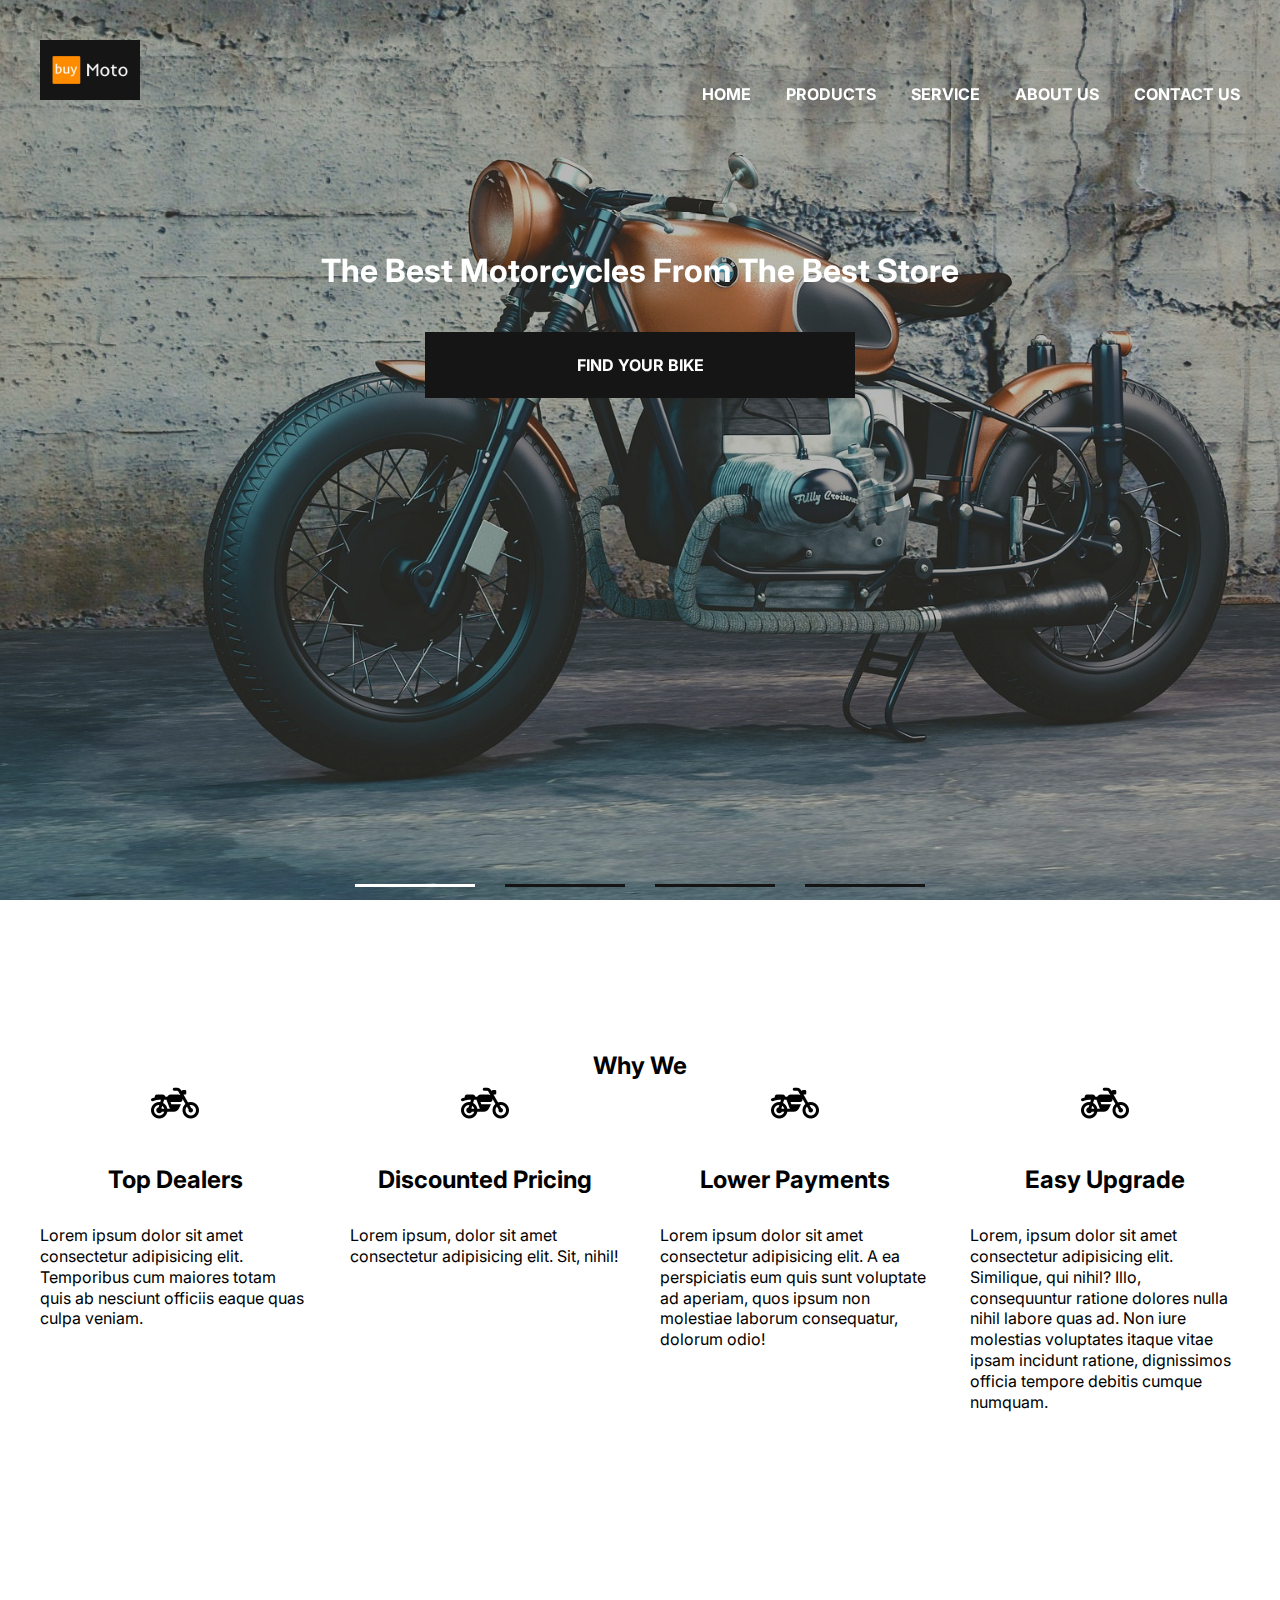
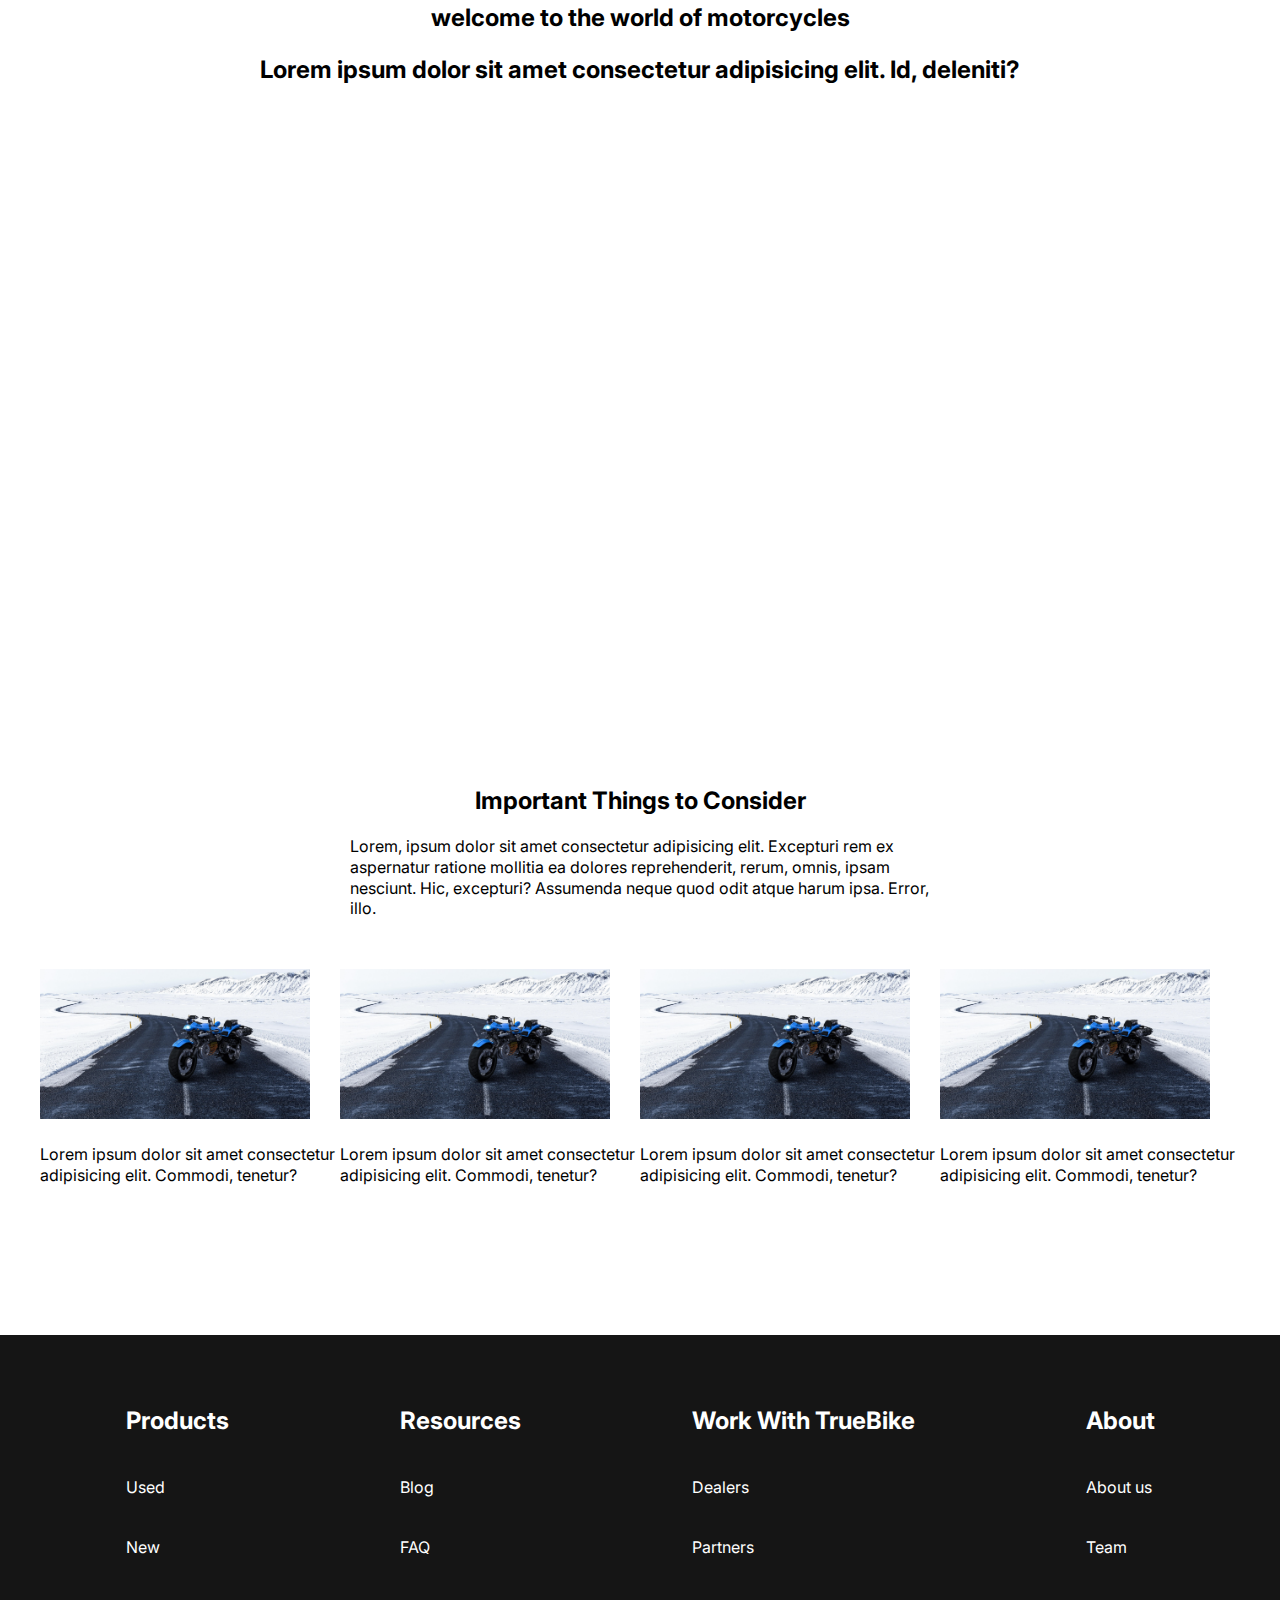
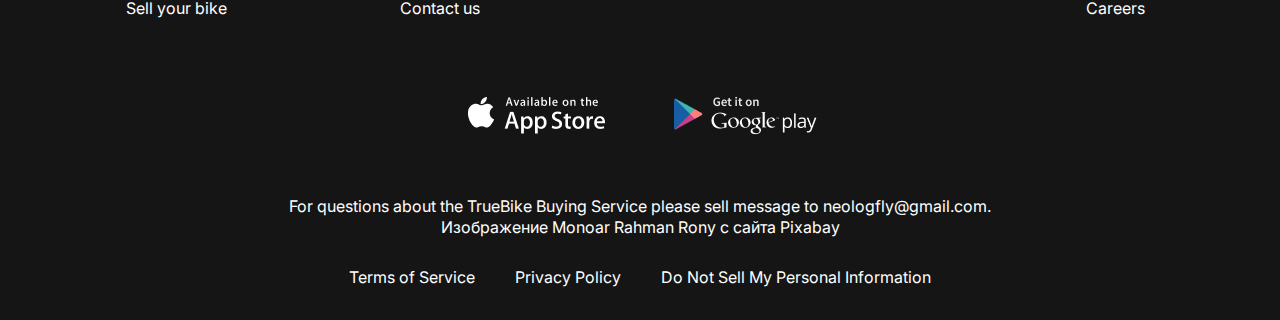
<file: index.html>
<!DOCTYPE html>
<html lang="en">

<head>
    <meta charset="UTF-8">
    <meta name="viewport" content="width=device-width, initial-scale=1.0">
    <title>Document</title>
    <link rel="preconnect" href="https://fonts.googleapis.com">
    <link rel="preconnect" href="https://fonts.gstatic.com" crossorigin>
    <link
        href="https://fonts.googleapis.com/css2?family=Inter:ital,opsz,wght@0,14..32,100..900;1,14..32,100..900&family=Open+Sans:ital,wght@0,300..800;1,300..800&display=swap"
        rel="stylesheet">
    <link rel="stylesheet" href="https://cdn.jsdelivr.net/npm/swiper@11/swiper-bundle.min.css" />
    <link rel="stylesheet" href="css/style.css">
</head>

<body>


    <div class="wrapper">
        <header class="header header-main">
            <div class="container">
                <div class="header__inner">
                    <a href="/" class="logo">
                        <img src="images/logo.png" alt="" class="logo__img" width="100px" height="60px">
                    </a>
                    <nav class="menu">
                        <button class="menu__btn">
                            <span></span>
                            <span></span>
                            <span></span>
                        </button>
                        <ul class="menu__list">
                            <li class="menu__list-item"><a href="new-bikes.html" class="menu__list-link">HOME</a></li>
                            <li class="menu__list-item"><a href="/" class="menu__list-link">PRODUCTS</a></li>
                            <li class="menu__list-item"><a href="#" class="menu__list-link">SERVICE</a></li>
                            <li class="menu__list-item"><a href="#" class="menu__list-link">ABOUT US</a></li>
                            <li class="menu__list-item--active"><a href="contacts.html" class="menu__list-link">CONTACT US</a></li>
                        </ul>
                    </nav>

                </div>
            </div>
        </header>
        <main class="main">

            <section class="top">
                <div class="container">
                    <h1 class="title">
                        The Best Motorcycles From The Best Store
                    </h1>
                    <a href="new-bikes.html" class="top__link">
                        FIND YOUR BIKE
                    </a>
                </div>
            </section>
            <div class="slider">
                <div class="swiper">
                    <div class="swiper-wrapper">
                        <div class="swiper-slide" style="background-image: url(images/pic-1.jpg);"></div>
                        <div class="swiper-slide" style="background-image: url(images/pic-2.jpg);"></div>
                        <div class="swiper-slide" style="background-image: url(images/pic-1.jpg);"></div>
                        <div class="swiper-slide" style="background-image: url(images/pic-1.jpg);"></div>
                    </div>
                    <div class="swiper-pagination"></div>
                </div>

            </div>
            <section class="why-we">
                <div class="container">
                    <h2 class="section-title">
                        Why We
                    </h2>
                    <ul class="why-we__list">
                        <li class="why-we__item">
                            <img class="why-we__item-img" src="images/icon_moto.png" alt="">
                            <h3 class="why-we__item-title">
                                Top Dealers
                            </h3>
                            <p class="why-we__item-text">
                                Lorem ipsum dolor sit amet consectetur adipisicing elit. Temporibus cum maiores totam
                                quis ab nesciunt officiis eaque quas culpa veniam.
                            </p>
                        </li>
                        <li class="why-we__item">
                            <img class="why-we__item-img" src="images/icon_moto.png" alt="">
                            <h3 class="why-we__item-title">
                                Discounted Pricing
                            </h3>
                            <p class="why-we__item-text">
                                Lorem ipsum, dolor sit amet consectetur adipisicing elit. Sit, nihil!
                            </p>
                        </li>
                        <li class="why-we__item">
                            <img class="why-we__item-img" src="images/icon_moto.png" alt="">
                            <h3 class="why-we__item-title">
                                Lower Payments
                            </h3>
                            <p class="why-we__item-text">
                                Lorem ipsum dolor sit amet consectetur adipisicing elit. A ea perspiciatis eum quis sunt
                                voluptate ad aperiam, quos ipsum non molestiae laborum consequatur, dolorum odio!
                            </p>
                        <li class="why-we__item">
                            <img class="why-we__item-img" src="images/icon_moto.png" alt="">
                            <h3 class="why-we__item-title">
                                Easy Upgrade
                            </h3>
                            <p class="why-we__item-text">
                                Lorem, ipsum dolor sit amet consectetur adipisicing elit. Similique, qui nihil? Illo,
                                consequuntur ratione dolores nulla nihil labore quas ad. Non iure molestias voluptates
                                itaque vitae ipsam incidunt ratione, dignissimos officia tempore debitis cumque numquam.
                            </p>
                        </li>
                        </p>
                        </li>
                    </ul>
                </div>
            </section>
            <section class="video">
                <div class="container">
                    <h2 class="section-title video__title">
                        welcome to the world of motorcycles
                    </h2>
                    <p class="video__text">
                        Lorem ipsum dolor sit amet consectetur adipisicing elit. Id, deleniti?
                    </p>
                    <iframe class="video__content" width="1000" height="500"
                        src="https://www.youtube.com/embed/hjTjEg1odLI?si=N7LcMvZ3rbeYZhFn&amp;controls=0"
                        title="YouTube video player" frameborder="0"
                        allow="accelerometer; autoplay; clipboard-write; encrypted-media; gyroscope; picture-in-picture; web-share"
                        referrerpolicy="strict-origin-when-cross-origin" allowfullscreen></iframe>
                </div>
            </section>
            <section class="important">
                <div class="container">
                    <h2 class="section-title important__title">
                        Important Things to Consider
                    </h2>
                    <p class="important__text">
                        Lorem, ipsum dolor sit amet consectetur adipisicing elit. Excepturi rem ex aspernatur ratione
                        mollitia ea dolores reprehenderit, rerum, omnis, ipsam nesciunt. Hic, excepturi? Assumenda neque
                        quod odit atque harum ipsa. Error, illo.
                    </p>
                    <ul class="important__list">
                        <li class="important__item">
                            <img class="important__item-img" src="images/important.jpg" height="150" width="270" alt="">
                            <p class="important__item-text">
                                Lorem ipsum dolor sit amet consectetur adipisicing elit. Commodi, tenetur?
                            </p>
                        </li>
                        <li class="important__item">
                            <img class="important__item-img" src="images/important.jpg" height="150" width="270" alt="">
                            <p class="important__item-text">
                                Lorem ipsum dolor sit amet consectetur adipisicing elit. Commodi, tenetur?
                            </p>
                        </li>
                        <li class="important__item">
                            <img class="important__item-img" src="images/important.jpg" height="150" width="270" alt="">
                            <p class="important__item-text">
                                Lorem ipsum dolor sit amet consectetur adipisicing elit. Commodi, tenetur?
                            </p>
                        </li>
                        <li class="important__item">
                            <img class="important__item-img" src="images/important.jpg" height="150" width="270" alt="">
                            <p class="important__item-text">
                                Lorem ipsum dolor sit amet consectetur adipisicing elit. Commodi, tenetur?
                            </p>
                        </li>
                    </ul>
                </div>
            </section>
        </main>
        <footer class="footer">
            <div class="container">
                <nav class="footer__menu">
                    <ul class="footer__menu-list">
                        <li class="footer__menu-item">
                            <p class="footer__menu-title">Products</p>
                        </li>
                        <li class="footer__menu-item"><a href="#" class="footer__menu-link">Used</a></li>
                        <li class="footer__menu-item"><a href="#" class="footer__menu-link">New</a></li>
                        <li class="footer__menu-item"><a href="#" class="footer__menu-link">Sell your bike</a></li>
                    </ul>
                    <ul class="footer__menu-list">
                        <li class="footer__menu-item">
                            <p class="footer__menu-title">Resources</p>
                        </li>
                        <li class="footer__menu-item"><a href="#" class="footer__menu-link">Blog</a></li>
                        <li class="footer__menu-item"><a href="#" class="footer__menu-link">FAQ</a></li>
                        <li class="footer__menu-item"><a href="#" class="footer__menu-link">Contact us</a></li>
                    </ul>
                    <ul class="footer__menu-list">
                        <li class="footer__menu-item">
                            <p class="footer__menu-title">Work With TrueBike</p>
                        </li>
                        <li class="footer__menu-item"><a href="#" class="footer__menu-link">Dealers</a></li>
                        <li class="footer__menu-item"><a href="#" class="footer__menu-link">Partners</a></li>
                    </ul>
                    <ul class="footer__menu-list">
                        <li class="footer__menu-item">
                            <p class="footer__menu-title">About</p>
                        </li>
                        <li class="footer__menu-item"><a href="#" class="footer__menu-link">About us</a></li>
                        <li class="footer__menu-item"><a href="#" class="footer__menu-link">Team</a></li>
                        <li class="footer__menu-item"><a href="#" class="footer__menu-link">Careers</a></li>
                    </ul>
                </nav>
                <ul class="app">
                    <li class="app__item">
                        <a href="#" class="app__item-link">
                            <img src="images/appstore.png" alt="" class="app__item-img">
                        </a>
                    </li>
                    <li class="app__item">
                        <a href="#" class="app__item-link">
                            <img src="images/googleplay.png" alt="" class="app__item-img">
                        </a>
                    </li>
                </ul>
                <div class="footer__copy">
                    <p class="footer__copy-text">
                        For questions about the TrueBike Buying Service please sell message to neologfly@gmail.com. <br>Изображение <a href="https://pixabay.com/ru/users/monoar_cgi_artist-2240009/?utm_source=link-attribution&utm_medium=referral&utm_campaign=image&utm_content=6720610">Monoar Rahman Rony</a> с сайта <a href="https://pixabay.com/ru//?utm_source=link-attribution&utm_medium=referral&utm_campaign=image&utm_content=6720610">Pixabay</a>
                    </p>
                </div>
                <nav class="copy__nav">
                    <ul class="copy__nav-list">
                        <li class="copy__nav-item"><a href="#" class="copy__nav-link">Terms of Service</a></li>
                        <li class="copy__nav-item"><a href="#" class="copy__nav-link">Privacy Policy</a></li>
                        <li class="copy__nav-item"><a href="#" class="copy__nav-link">Do Not Sell My Personal
                                Information</a></li>
                    </ul>
                </nav>
            </div>
        </footer>

    </div>

    <script src="https://cdn.jsdelivr.net/npm/swiper@11/swiper-bundle.min.js"></script>
    <script src="js/main.js"></script>
</body>

</html>
</file>
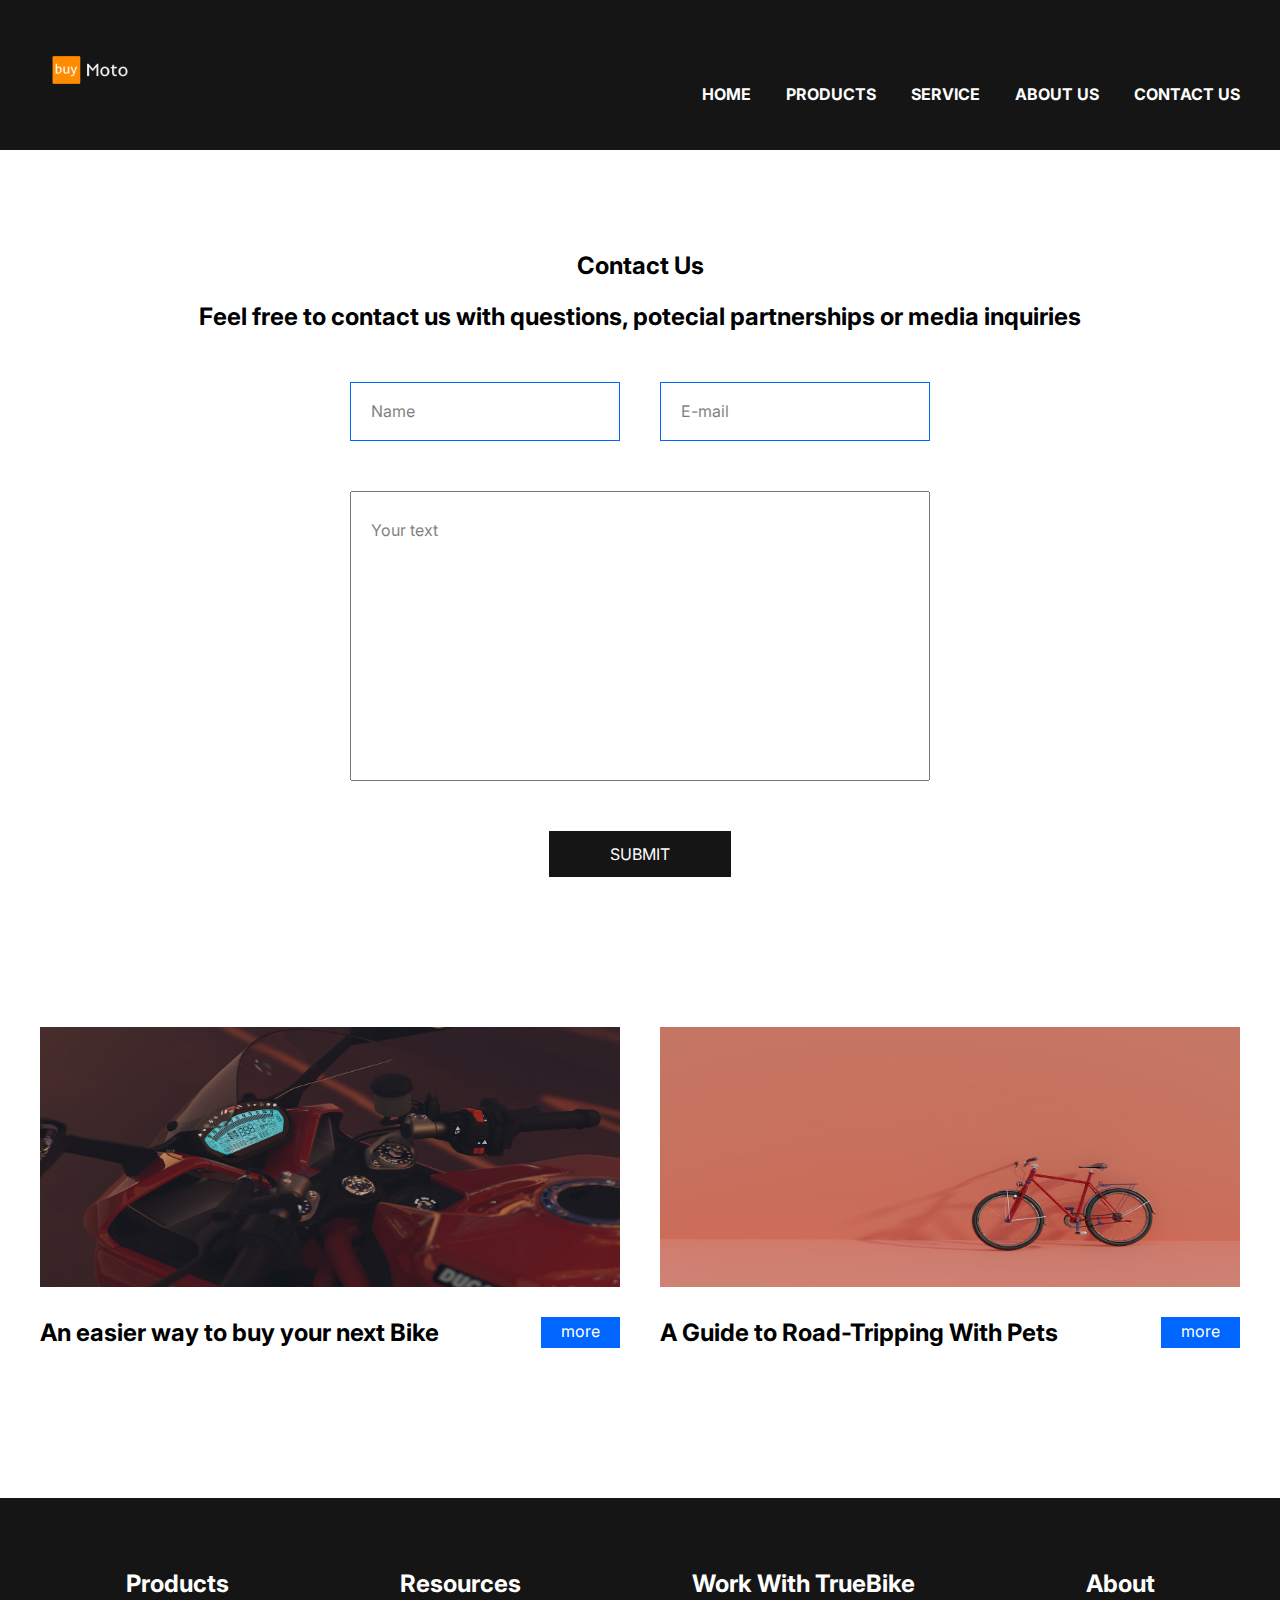
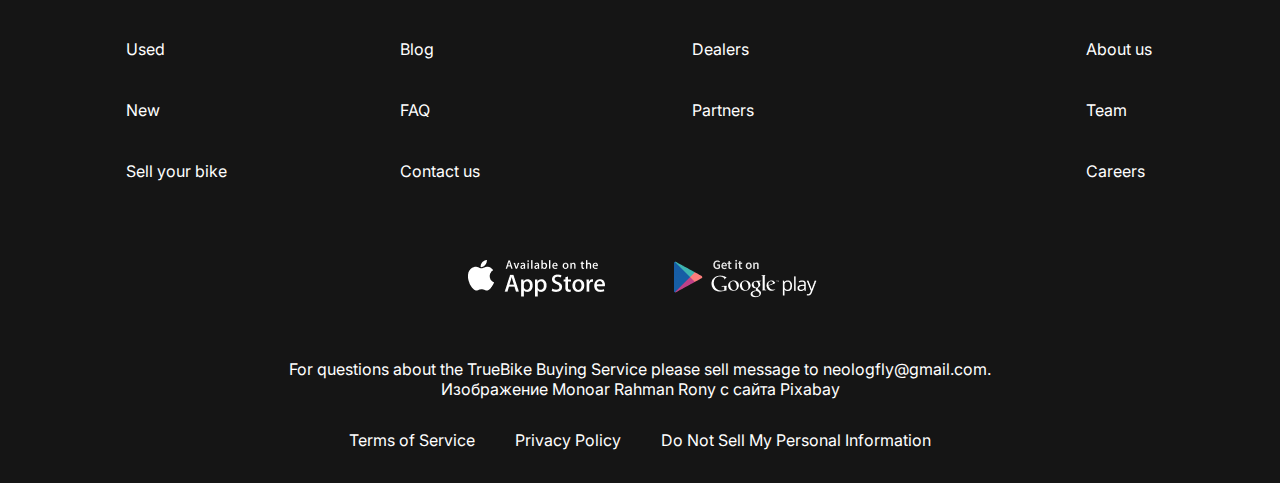
<file: contacts.html>
<!DOCTYPE html>
<html lang="en">

<head>
    <meta charset="UTF-8">
    <meta name="viewport" content="width=device-width, initial-scale=1.0">
    <title>Document</title>
    <link rel="preconnect" href="https://fonts.googleapis.com">
    <link rel="preconnect" href="https://fonts.gstatic.com" crossorigin>
    <link
        href="https://fonts.googleapis.com/css2?family=Inter:ital,opsz,wght@0,14..32,100..900;1,14..32,100..900&family=Open+Sans:ital,wght@0,300..800;1,300..800&display=swap"
        rel="stylesheet">
    <link rel="stylesheet" href="css/style.css">
</head>

<body>


    <div class="wrapper">
        <header class="header">
            <div class="container">
                <div class="header__inner">
                    <a href="/" class="logo">
                        <img src="images/logo.png" alt="" class="logo__img" width="100px" height="60px">
                    </a>
                    <nav class="menu">
                        <button class="menu__btn">
                            <span></span>
                            <span></span>
                            <span></span>
                        </button>
                        <ul class="menu__list">
                            <li class="menu__list-item"><a href="new-bikes.html" class="menu__list-link">HOME</a></li>
                            <li class="menu__list-item"><a href="/" class="menu__list-link">PRODUCTS</a></li>
                            <li class="menu__list-item"><a href="new-bikes.html" class="menu__list-link">SERVICE</a></a></li>
                            <li class="menu__list-item"><a href="#" class="menu__list-link">ABOUT US</a></li>
                            <li class="menu__list-item--active"><a href="#" class="menu__list-link">CONTACT US</a></li>
                        </ul>
                    </nav>

                </div>
            </div>
        </header>
        <main class="main">

            <section class="contacts">
                <div class="container">
                    <h2 class="section-title contacts__title">Contact Us</h2>
                    <p class="contacts__text">Feel free to contact us with questions, potecial partnerships or media inquiries</p>
                    <form action="#" class="form">
                        <input type="text" class="form__input" placeholder="Name">
                        <input type="email" class="form__input" placeholder="E-mail">
                        <textarea class="form__textarea" placeholder="Your text"></textarea>
                        <button class="form__btn" type="submit">SUBMIT</button>
                    </form>
                </div>
            </section>
            <section class="blog">
                <div class="container">
                    <div class="blog__items">
                        <div class="blog__item">
                            <img class="blog__item-img" src="images/blog-1.jpg" alt="" width="580" height="260">
                            <h4 class="blog__item-title">An easier way to buy your next Bike</h4>
                            <a href="#" class="blog__item-link">more</a>
                        </div>
                         <div class="blog__item">
                            <img class="blog__item-img" src="images/blog-2.jpg" alt="" width="580" height="260">
                            <h4 class="blog__item-title">A Guide to Road-Tripping With Pets</h4>
                            <a href="#" class="blog__item-link">more</a>
                        </div>
                    </div>
                </div>
            </section>
        </main>
        <footer class="footer">
            <div class="container">
                <nav class="footer__menu">
                    <ul class="footer__menu-list">
                        <li class="footer__menu-item">
                            <p class="footer__menu-title">Products</p>
                        </li>
                        <li class="footer__menu-item"><a href="#" class="footer__menu-link">Used</a></li>
                        <li class="footer__menu-item"><a href="#" class="footer__menu-link">New</a></li>
                        <li class="footer__menu-item"><a href="#" class="footer__menu-link">Sell your bike</a></li>
                    </ul>
                    <ul class="footer__menu-list">
                        <li class="footer__menu-item">
                            <p class="footer__menu-title">Resources</p>
                        </li>
                        <li class="footer__menu-item"><a href="#" class="footer__menu-link">Blog</a></li>
                        <li class="footer__menu-item"><a href="#" class="footer__menu-link">FAQ</a></li>
                        <li class="footer__menu-item"><a href="#" class="footer__menu-link">Contact us</a></li>
                    </ul>
                    <ul class="footer__menu-list">
                        <li class="footer__menu-item">
                            <p class="footer__menu-title">Work With TrueBike</p>
                        </li>
                        <li class="footer__menu-item"><a href="#" class="footer__menu-link">Dealers</a></li>
                        <li class="footer__menu-item"><a href="#" class="footer__menu-link">Partners</a></li>
                    </ul>
                    <ul class="footer__menu-list">
                        <li class="footer__menu-item">
                            <p class="footer__menu-title">About</p>
                        </li>
                        <li class="footer__menu-item"><a href="#" class="footer__menu-link">About us</a></li>
                        <li class="footer__menu-item"><a href="#" class="footer__menu-link">Team</a></li>
                        <li class="footer__menu-item"><a href="#" class="footer__menu-link">Careers</a></li>
                    </ul>
                </nav>
                <ul class="app">
                    <li class="app__item">
                        <a href="#" class="app__item-link">
                            <img src="images/appstore.png" alt="" class="app__item-img">
                        </a>
                    </li>
                    <li class="app__item">
                        <a href="#" class="app__item-link">
                            <img src="images/googleplay.png" alt="" class="app__item-img">
                        </a>
                    </li>
                </ul>
                <div class="footer__copy">
                    <p class="footer__copy-text">
                        For questions about the TrueBike Buying Service please sell message to neologfly@gmail.com.<br>Изображение <a href="https://pixabay.com/ru/users/monoar_cgi_artist-2240009/?utm_source=link-attribution&utm_medium=referral&utm_campaign=image&utm_content=6720610">Monoar Rahman Rony</a> с сайта <a href="https://pixabay.com/ru//?utm_source=link-attribution&utm_medium=referral&utm_campaign=image&utm_content=6720610">Pixabay</a>
                    </p>
                </div>
                <nav class="copy__nav">
                    <ul class="copy__nav-list">
                        <li class="copy__nav-item"><a href="#" class="copy__nav-link">Terms of Service</a></li>
                        <li class="copy__nav-item"><a href="#" class="copy__nav-link">Privacy Policy</a></li>
                        <li class="copy__nav-item"><a href="#" class="copy__nav-link">Do Not Sell My Personal
                                Information</a></li>
                    </ul>
                </nav>
            </div>
        </footer>

    </div>
    <script src="js/main.js"></script>
</body>

</html>
</file>
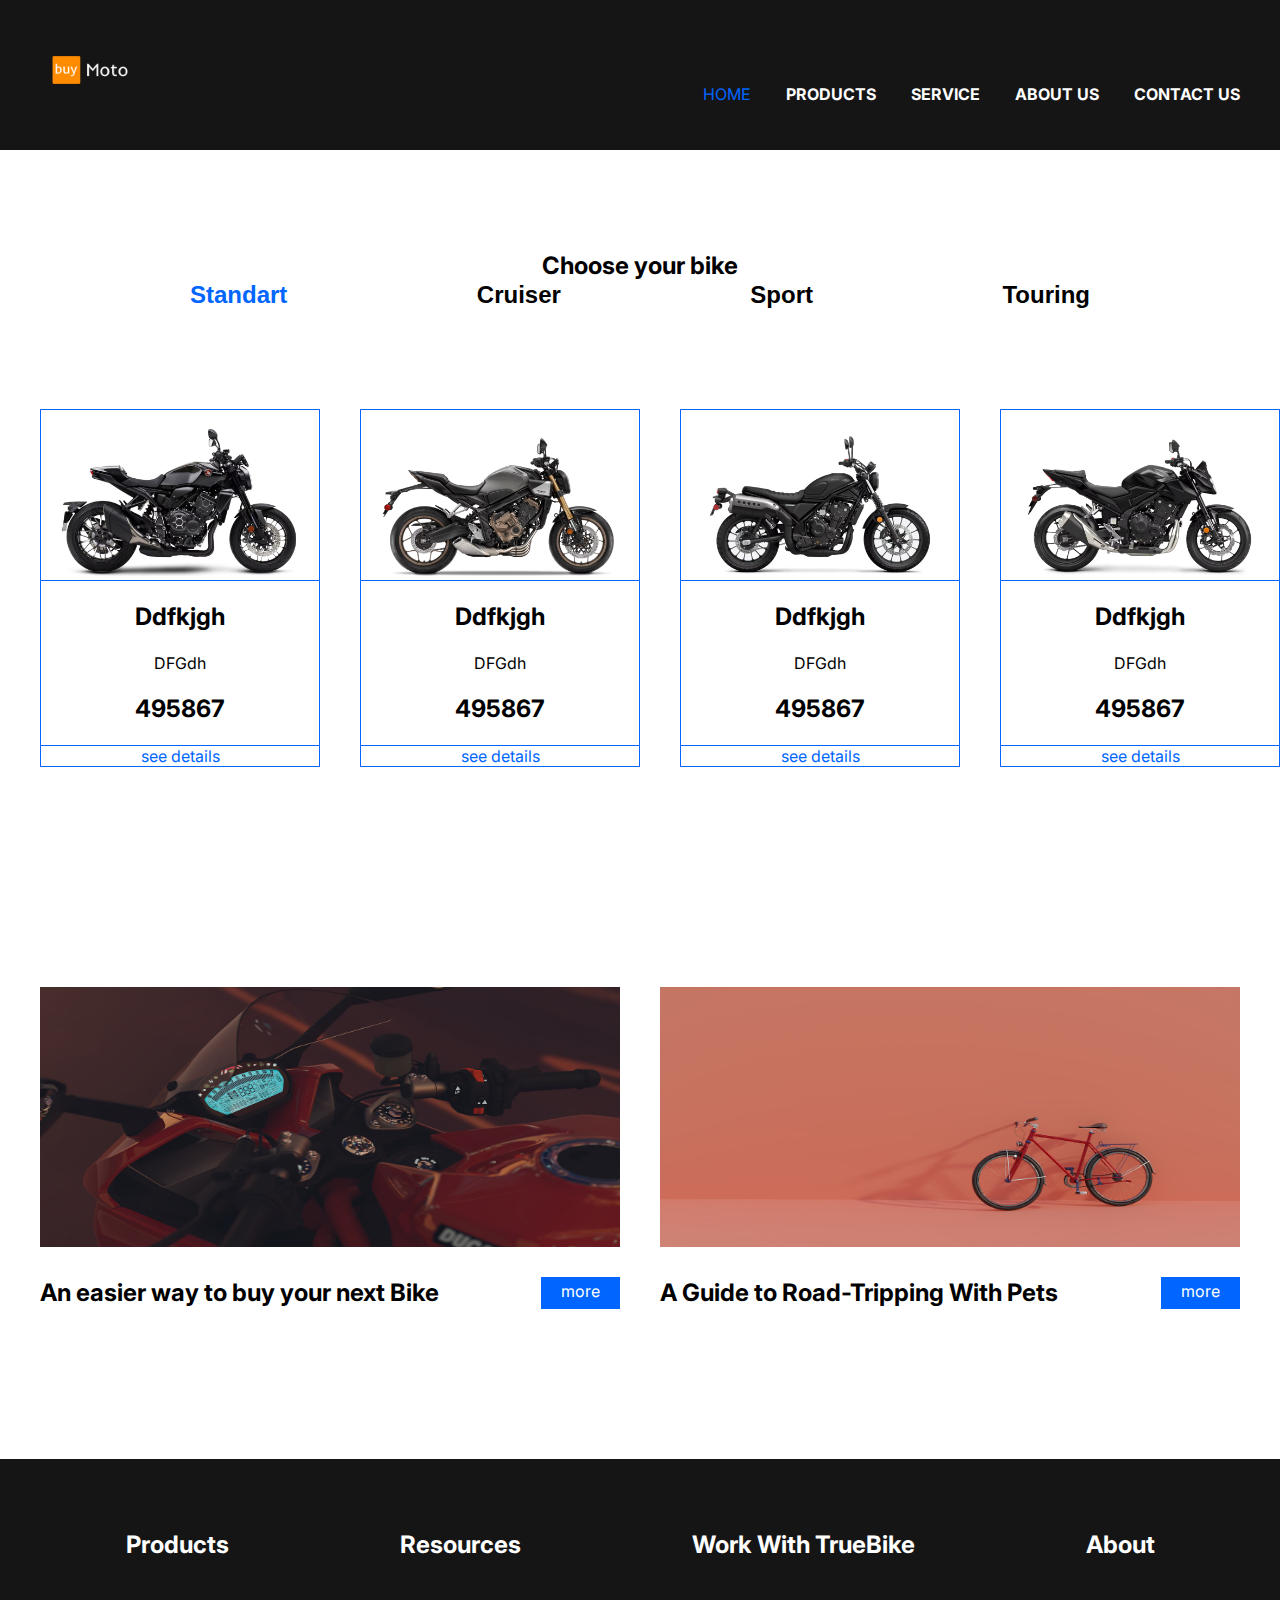
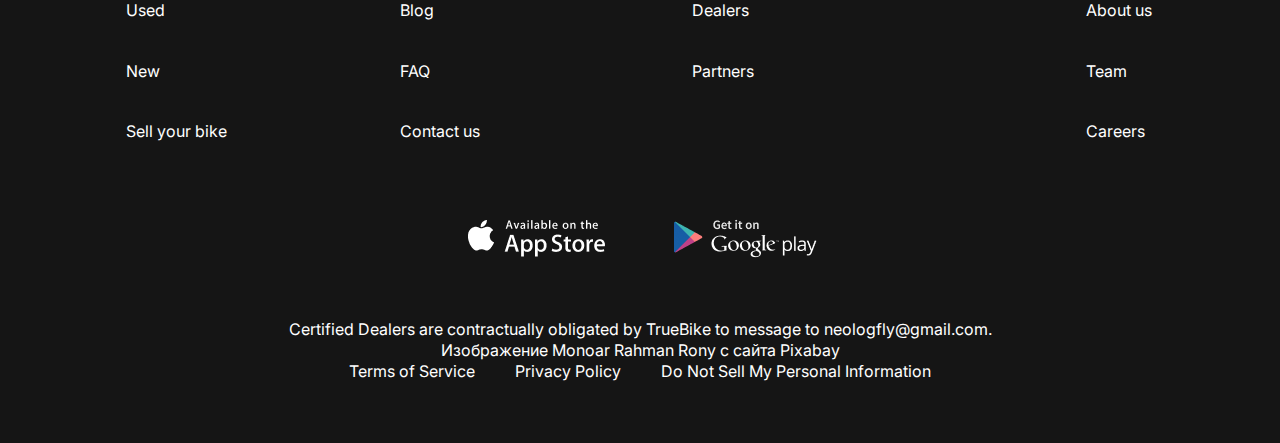
<file: new-bikes.html>
<!DOCTYPE html>
<html lang="en">

<head>
    <meta charset="UTF-8">
    <meta name="viewport" content="width=device-width, initial-scale=1.0">
    <title>Document</title>
    <link rel="preconnect" href="https://fonts.googleapis.com">
    <link rel="preconnect" href="https://fonts.gstatic.com" crossorigin>
    <link
        href="https://fonts.googleapis.com/css2?family=Inter:ital,opsz,wght@0,14..32,100..900;1,14..32,100..900&family=Open+Sans:ital,wght@0,300..800;1,300..800&display=swap"
        rel="stylesheet">
    <link rel="stylesheet" href="css/style.css">
</head>

<body>
    <div class="wrapper">
        <header class="header">
            <div class="container">
                <div class="header__inner">
                    <a href="/" class="logo">
                        <img src="images/logo.png" alt="" class="logo__img" width="100px" height="60px">
                    </a>
                    <nav class="menu">
                        <button class="menu__btn">
                            <span></span>
                            <span></span>
                            <span></span>
                        </button>
                        <ul class="menu__list">
                            <li class="menu__list-item"><a href="/" class="menu__list-link--active">HOME</a></li>
                            <li class="menu__list-item"><a href="#" class="menu__list-link">PRODUCTS</a></li>
                            <li class="menu__list-item"><a href="new-bikes.html" class="menu__list-link">SERVICE</a></li>
                            <li class="menu__list-item"><a href="#" class="menu__list-link">ABOUT US</a></li>
                            <li class="menu__list-item"><a href="contacts.html" class="menu__list-link">CONTACT US</a>
                            </li>
                        </ul>
                    </nav>
                </div>
            </div>
        </header>
        <main class="main">
            <section class="choose">
                <div class="container">
                    <h2 class="section-title">
                        Choose your bike
                    </h2>
                    <div class="tabs">
                        <div class="tabs__btn">
                            <button class="tabs__btn-item tabs__btn-item--active"
                                data-button="content-1">Standart</button>
                            <button class="tabs__btn-item" data-button="content-2">Cruiser</button>
                            <button class="tabs__btn-item" data-button="content-3">Sport</button>
                            <button class="tabs__btn-item" data-button="content-4">Touring</button>
                        </div>
                        <div class="tabs__content">
                            <div class="tabs__content-item tabs__content-item--active" id="content-1">
                                <div class="card">
                                    <img src="images/foto_bikes/2024-cb1000r-black-edition-black-1505x923.avif" alt=""
                                        class="card__img">
                                    <div class="card__content">
                                        <h4 class="card__title">Ddfkjgh</h4>
                                        <p class="card__text">DFGdh</p>
                                        <p class="card__price">495867</p>
                                    </div>
                                    <a href="#" class="card__link">see details</a>
                                </div>

                                <div class="card">
                                    <img src="images/foto_bikes/2024-cb650r-pearl_smoky_gray-1505x923.avif" alt=""
                                        class="card__img">
                                    <div class="card__content">
                                        <h4 class="card__title">Ddfkjgh</h4>
                                        <p class="card__text">DFGdh</p>
                                        <p class="card__price">495867</p>
                                    </div>
                                    <a href="#" class="card__link">see details</a>
                                </div>

                                <div class="card">
                                    <img src="images/foto_bikes/2024-scl500-matte_black_metallic-1505x923.avif" alt=""
                                        class="card__img">
                                    <div class="card__content">
                                        <h4 class="card__title">Ddfkjgh</h4>
                                        <p class="card__text">DFGdh</p>
                                        <p class="card__price">495867</p>
                                    </div>
                                    <a href="#" class="card__link">see details</a>
                                </div>

                                <div class="card">
                                    <img src="images/foto_bikes/2025-cb500f-matte_black_metallic-1505x923.avif" alt=""
                                        class="card__img">
                                    <div class="card__content">
                                        <h4 class="card__title">Ddfkjgh</h4>
                                        <p class="card__text">DFGdh</p>
                                        <p class="card__price">495867</p>
                                    </div>
                                    <a href="#" class="card__link">see details</a>
                                </div>

                            </div>

                            <div class="tabs__content-item" id="content-2">
                                <div class="card">
                                    <img src="images/foto_bikes/2025-cb500f-matte_black_metallic-1505x923.avif" alt=""
                                        height="150" width="270" class="card__img">
                                    <div class="card__content">
                                        <h4 class="card__title">Ddfkjgh</h4>
                                        <p class="card__text">DFGdh</p>
                                        <p class="card__price">495867</p>
                                    </div>
                                    <a href="#" class="card__link">see details</a>
                                </div>

                            </div>
                            <div class="tabs__content-item" id="content-3">
                                3
                            </div>
                            <div class="tabs__content-item" id="content-4">
                                4
                            </div>

                        </div>


                    </div>
                </div>
            </section>


            <section class="blog">
                <div class="container">
                    <div class="blog__items">
                        <div class="blog__item">
                            <img class="blog__item-img" src="images/blog-1.jpg" alt="" width="580" height="260">
                            <h4 class="blog__item-title">An easier way to buy your next Bike</h4>
                            <a href="#" class="blog__item-link">more</a>
                        </div>
                        <div class="blog__item">
                            <img class="blog__item-img" src="images/blog-2.jpg" alt="" width="580" height="260">
                            <h4 class="blog__item-title">A Guide to Road-Tripping With Pets</h4>
                            <a href="#" class="blog__item-link">more</a>
                        </div>
                    </div>
                </div>
            </section>
        </main>
        <footer class="footer">
            <div class="container">
                <nav class="footer__menu">
                    <ul class="footer__menu-list">
                        <li class="footer__menu-item">
                            <p class="footer__menu-title">Products</p>
                        </li>
                        <li class="footer__menu-item"><a href="#" class="footer__menu-link">Used</a></li>
                        <li class="footer__menu-item"><a href="#" class="footer__menu-link">New</a></li>
                        <li class="footer__menu-item"><a href="#" class="footer__menu-link">Sell your bike</a></li>
                    </ul>
                    <ul class="footer__menu-list">
                        <li class="footer__menu-item">
                            <p class="footer__menu-title">Resources</p>
                        </li>
                        <li class="footer__menu-item"><a href="#" class="footer__menu-link">Blog</a></li>
                        <li class="footer__menu-item"><a href="#" class="footer__menu-link">FAQ</a></li>
                        <li class="footer__menu-item"><a href="#" class="footer__menu-link">Contact us</a></li>
                    </ul>
                    <ul class="footer__menu-list">
                        <li class="footer__menu-item">
                            <p class="footer__menu-title">Work With TrueBike</p>
                        </li>
                        <li class="footer__menu-item"><a href="#" class="footer__menu-link">Dealers</a></li>
                        <li class="footer__menu-item"><a href="#" class="footer__menu-link">Partners</a></li>
                    </ul>
                    <ul class="footer__menu-list">
                        <li class="footer__menu-item">
                            <p class="footer__menu-title">About</p>
                        </li>
                        <li class="footer__menu-item"><a href="#" class="footer__menu-link">About us</a></li>
                        <li class="footer__menu-item"><a href="#" class="footer__menu-link">Team</a></li>
                        <li class="footer__menu-item"><a href="#" class="footer__menu-link">Careers</a></li>
                    </ul>
                </nav>
                <ul class="app">
                    <li class="app__item">
                        <a href="#" class="app__item-link">
                            <img src="images/appstore.png" alt="" class="app__item-img">
                        </a>
                    </li>
                    <li class="app__item">
                        <a href="#" class="app__item-link">
                            <img src="images/googleplay.png" alt="" class="app__item-img">
                        </a>
                    </li>
                </ul>
                <div class="footer__copy">
                    <p class="footer__copy-text">
                        Certified Dealers are contractually obligated by TrueBike to message to neologfly@gmail.com.<br>
                        Изображение <a href="https://pixabay.com/ru/users/monoar_cgi_artist-2240009/?utm_source=link-attribution&utm_medium=referral&utm_campaign=image&utm_content=6720610">Monoar Rahman Rony</a> с сайта <a href="https://pixabay.com/ru//?utm_source=link-attribution&utm_medium=referral&utm_campaign=image&utm_content=6720610">Pixabay</a>
                    </p>
                    <ul class="copy__nav-list">
                        <li class="copy__nav-item"><a href="#" class="copy__nav-link">Terms of Service</a></li>
                        <li class="copy__nav-item"><a href="#" class="copy__nav-link">Privacy Policy</a></li>
                        <li class="copy__nav-item"><a href="#" class="copy__nav-link">Do Not Sell My Personal
                                Information</a></li>
                    </ul>
                </nav>
            </div>
        </footer>

    </div>
    <script src="js/main.js"></script>
</body>

</html>
</file>
<file: css/style.css>
html {
    box-sizing: border-box;
}
*, *::after, *::before {
    box-sizing: inherit;
    margin: 0;
    padding: 0;
}
html,
body {
    height: 100%;
}
ul {
    list-style-type: none;
}
a {
    text-decoration: none;
    color: inherit;
}
.section-title {
    margin-bottom: 50;
    font-size: 48;
    font-weight: 700;
    text-align: center;
}
.wrapper {
    min-height: 100%;
    display: flex;
    flex-direction: column;
}
.container {
    max-width: 1220px;
    margin: 0 auto;
    padding: 0 10px;
}
body {
    font-family: 'Inter', sans-serif;
    font-size: 16px;
    font-weight: 400;
    line-height: 1.3;
}
.header {
    background-color: #151515;
}
.header-main {
    background-color: transparent;
    position: absolute;
    z-index: 5;
    left: 0;
    right: 0;
}
.header__inner {
    padding-top: 40px;
    padding-bottom: 45px;
    display: flex;
    justify-content: space-between;
    align-items: flex-end;
}
.menu__list {
    display: flex;
    gap: 35px;
}
.menu__list-link {
    color: #fff;
    text-transform: uppercase;
    font-weight: 700;
}
.menu__list-link--active {
    color: #0066FF;
}
.footer {
    background-color: #151515;
    padding: 50px 0 32px;
    color: #fff;
}
.footer__menu {
    display: flex;
    justify-content: space-around;
    margin-bottom: 50px;
}
.footer__menu-list {
    max-width: 250px;
}
.footer__menu-title {
    font-size: 24px;
    font-weight: 700;
}
.footer__menu-item{
    padding-top: 20px;
    padding-bottom: 20px;
}
.app {
    display: flex;
    justify-content: center;
    gap: 40px;
    margin-bottom: 52px;
}
.footer__copy {
    max-width: 800px;
    margin: 0 auto 30px;
    text-align: center;
}
.copy__nav-list {
    display: flex;
    justify-content: center;
    gap: 40px;
}
.main {
    flex-grow: 1;
}
.top {
    color: #fff;
    text-align: center;
    padding-top: 250px;
    padding-bottom: 50px;
    position: absolute;
    z-index: 2;
    left: 0;
    right: 0;
}
.title {
    padding-bottom: 40px;
    font-style: 96px;
    font-weight: 700;
}
.top__link {
    background-color: #151515;
    padding: 23px;
    max-width: 430px;
    width: 100%;
    display: inline-block;
    text-transform: uppercase;
    font-style: 36px;
    font-weight: 700;
}
.swiper::after {
    content: '';
    background-color: rgba(21,21,21,.3);
    position: absolute;
    z-index: 5;
    left: 0;
    right: 0;
    bottom: 0;
    top: 0;
}
.swiper-wrapper {
    background: rgba(21,21,21,.6)
}
.swiper-slide {
    background-repeat: no-repeat;
    background-size: cover;
    background-position: center;
    height: 100vh;
}
.swiper-pagination-bullet {
    width: 120px;
    height: 3px;
    background-color: #151515;
    border-radius: 0;
    opacity: 1;
    margin: 0 15px !important;
}

.swiper-pagination-bullet-active {
    height: 3px;
    background-color: #fff;
}
.why-we {
    padding: 150px 0;

}
.why-we__list {
    display: grid;
    grid-template-columns: repeat(4, 1fr);
    gap: 40px;
    text-align: center;
}
.why-we__item-img {
    margin-bottom: 30px;

}
.why-we__item-title{
    margin-bottom: 30px;
    font-size: 24px;
    font-weight: 700;
}

.why-we__item-text {
    text-align: left;
}
.video {
    padding-bottom: 150px;
}
.video__title {
    margin-bottom: 20px;
}
.video__text {
    font-size: 24px;
    font-weight: 700;
    margin-bottom: 50px;
    text-align: center;
}
.video__content {
    margin: 0 auto;
    display: block;
}
.important {
    padding-bottom: 150px;
}
.important__title {
    margin-bottom: 20px;
}
.important__text {
    max-width: 580px;
    margin: 0 auto 50px;
}
.important__list {
    display: grid;
    grid-template-columns: repeat(4, 1fr);
}
.important__item-img {
    margin-bottom: 20px;
}
.contacts {
    padding: 100px 0 150px;
}
.contacts__title {
    margin-bottom: 20px;
}
.contacts__text {
    text-align: center;
    font-weight: 700;
    font-size: 24px;
    margin-bottom: 50px;
    padding: 0 100px;
}
.form {
    max-width: 580px;
    margin: 0 auto;
    display: flex;
    justify-content: space-between;
    flex-wrap: wrap;
}
.form__input {
    width: 270px;
    padding: 18px 20px;
    display: inline-block;
    border: 1px solid #0066FF;
    margin-bottom: 50px;
    font-family: 'Inter', sans-serif;
    font-size: 16px;
    font-weight: 400;
    line-height: 1.3;
    color: #000;
    
}
.form__input::placeholder, .form__textarea::placeholder {
    font-family: 'Inter', sans-serif;
    font-size: 16px;
    font-weight: 400;
    line-height: 1.3;
    color: #000;
    opacity: 0.5;
}
.form__textarea {
    width: 100%;
    resize: none;
    padding: 28px 20px;
    height: 290px;
    font-family: 'Inter', sans-serif;
    font-size: 16px;
    font-weight: 400;
    line-height: 1.3;
    color: #000;
    margin-bottom: 50px;
}
.form__btn {
    text-transform: uppercase;
    color: #fff;
    background-color: #151515;
    font-family: 'Inter', sans-serif;
    font-size: 16px;
    font-weight: 400;
    padding: 13px 61px;
    margin: 0 auto;
    border: none;
}
.blog {
    padding-bottom: 150px;
}
.blog__items {
    display: grid;
    grid-template-columns: repeat(2, 1fr);
    gap: 40px;
}
.blog__item {
    display: flex;
    justify-content: space-between;
    flex-wrap: wrap;
}
.blog__item-img {
    margin-bottom: 30px;
    width: 100%;
}
.blog__item-title {
    flex-basis: 446;
    font-size: 24px;
    font-weight: 700;
}
.blog__item-link {
    color: #fff;
    background-color: #0066FF;
    padding: 4px 20px;
}
.choose {
    padding: 100px 0 150px;
}
.tabs {
    margin-bottom: 70px;
}
.tabs__btn {
    padding: 0 150px 100px;
    display: flex;
    justify-content: space-between;
    gap: 80px;
}
.tabs__btn-item {
    font-size: 24px;
    font-weight: 700;
    cursor: pointer;
    border: none;
    background-color: transparent;
    padding: 0;

}
.tabs__btn-item--active {
    color: #0066FF;
}
.tabs__content-item {
    display: none;
    grid-template-columns: repeat(4, 1fr);
    gap: 100px 40px;
}
.tabs__content-item.tabs__content-item--active {
    display: grid;
}
.card {
    text-align: center;
}
.card__content{
    padding: 0 5px;
    border: 1px solid #0066FF;
    border-top: 0;
    
}
.card__img {
    display: block;
    border: 1px solid #0066FF;
    width: 280px;
}
.card__title {
    padding-top: 20px;
    font-size: 24px;
    font-weight: 700;
    margin-bottom: 20px;
}
.card__text {
    margin-bottom: 20px;
}
.card__price {
    margin-bottom: 20px;
    font-weight: 700;
    font-size: 24px;
}
.card__link {
    display: block;
    color: #0066FF;
    border: 1px solid #0066FF;
    border-top: 0;
}
/* adaptive------------------------------------------------- */
.menu__btn {
    width: 30px;
    height: 20px;
    display: flex;
    flex-direction: column;
    justify-content: space-between;
    padding: 0;
    border: none;
    background-color: transparent;
    cursor: pointer;
    display: none;
}
.menu__btn span {
    height: 2px;
    background-color: #fff;
    width: 100%;
}
@media (max-width: 1180px) {
    .important__list {
        gap: 30px 20px;
    }
    .important__item-img {
        width: 100%;
    }
    .tabs__content-item {
        grid-template-columns: repeat(3, 1fr);
    }
    .card__img {
        width: 350px;
    }
}
@media (max-width: 1040px) {
    .video__content {
        width: 100%;
    }
    .tabs__btn {
        padding: 0 0 50px;
        gap: 20px;
    }
}
@media (max-width: 860px) {
    .menu__btn {
        display: flex;
        z-index: 5;
    }
    .menu__btn,
    .logo {
        position: relative;
        z-index: 10;
    }
    .menu__list {
        position: absolute;
        z-index: 5;
        background-color: #151515;
        flex-direction: column;
        align-items: center;
        top: 0;
        left: 0;
        right: 0;
        bottom: 0;
        padding-top: 200px;
        height: 100vh;
        transform: translateY(-100%);
        transition: transform .3s ease;
    }
    .menu__list.menu__list--active{
        transform: translateY(0%);
    }
    .why-we__list {
        grid-template-columns: repeat(2, 1fr);
        gap: 20px;
    }
    .important__list {
        grid-template-columns: repeat(2, 1fr);
    }
    .tabs__content__list {
        grid-template-columns: repeat(2, 1fr);
    }
}

@media (max-width: 768px) {
    .title {
        font-size: 70px;
    }
    .top__link {
        padding: 16px;
        min-width: 360px;
        font-size: 28px;
    }
    .swiper-pagination-bullet {
        width: 60px;
    }
    .swiper-pagination-bullet-active {
        height: 4px;
    }
    .video__content {
        height: 400px;
    }
    .footer__menu {
        display: grid;
        grid-template-columns: repeat(2, 1fr);
        gap: 40px;
    }
}
@media (max-width: 650px) {
    .tabs__content-item {
        grid-template-columns: repeat(1, 1fr);
    }
    .tabs__btn-item {
        font-size: 18px;
    }
    .blog__items {
        grid-template-columns: repeat(1, 1fr);
    }
    .contacts {
        padding: 50px 0;
    }
    .form__input {
        width: 100%;
        margin-bottom: 30px;
    }
    .contacts__text {
        padding: 0;
    }
    .card__img {
        width: 630px;
    }
}
@media (max-width: 540px) {
    .title {
        font-size: 60px;
    }
    .top__link {
        max-width: 310px;
        font-size: 24px;
    }
    .swiper-pagination-horizontal.swiper-pagination-bullets .swiper-pagination-bullet {
        margin: 0 10px;
    }
    .swiper-pagination-bullet {
        width: 35px;
    }
    .why-we__list {
        grid-template-columns: repeat(1, 1fr);
    }
    .why-we {
        padding: 50px 0;
    }
    .section-title {
        font-size: 34px;
    }
    .video {
        padding-bottom: 50px;
    }
    .video__content {
        height: 200px;
    }
    .important__list {
        grid-template-columns: repeat(1, 1fr);
    }
    .app,
    .copy__nav-list {
        flex-direction: column;
        align-items: center;
    }
    .copy__nav-list {
        gap: 20px;
    }
    .blog__item-title {
        margin-bottom: 10px;
    }
    .blog__item-link {
        margin-left: auto;
    }
    .tabs__btn {
        flex-direction: column;
    }
    .choose {
        padding: 50px 0;
    }
    .tabs__content-item {
        gap: 40px;
    }
    .blog {
        padding-bottom: 50px;
    }
}
</file>
